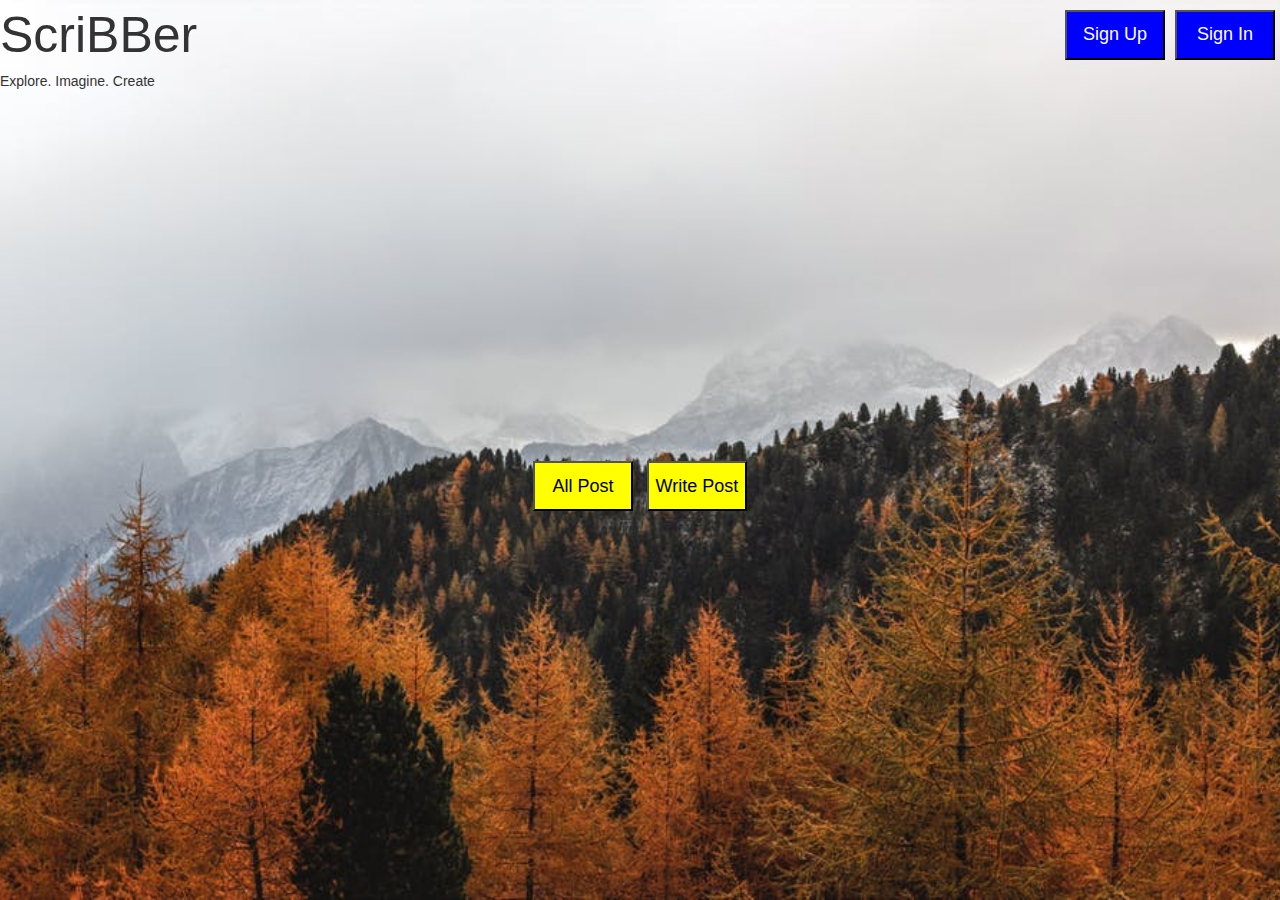
<file: index.html>
<!DOCTYPE html>
<html>
<head>
     <link rel="stylesheet" href="https://maxcdn.bootstrapcdn.com/bootstrap/3.4.0/css/bootstrap.min.css">
  <script src="https://ajax.googleapis.com/ajax/libs/jquery/3.4.0/jquery.min.js"></script>
  <script src="https://maxcdn.bootstrapcdn.com/bootstrap/3.4.0/js/bootstrap.min.js"></script>
    <!-- Place all CSS for header in this file -->
    <link href='css\header.css' rel='stylesheet' type='text/css'>

    <!-- Place all CSS for the rest of the elements in this file -->
    <link href='css\index.css' rel='stylesheet' type='text/css'>

	<!-- Place all CSS for fonts in this file -->
    <link href='css\font.css' rel='stylesheet' type='text/css'>

</head>
<body>
    <div id="main-container-div">

        <div class="header">

        	<!-- Insert code for Sign Up, Sign In button here. Add code for "ScriBBler" heading and the sub-heading -->
            <span>  ScriBBer     
        <button id='signin' class="sign" data-toggle="modal" data-target="#myModal">Sign In</button> <button id ="signup" class="sign" data-toggle="modal" data-target="#myModal1">Sign Up</button></span>
    <br/>
        Explore. Imagine. Create
        </div>
          
           
        <div class="postButtons">

        	<!-- Insert code for All Posts & Create Post button here -->
        	
        	<button id='allpost' onclick="nextpage()" class="po">All Post</button> <button id ="wrpost" class="po" data-toggle="modal" data-target="#myModal2">Write Post</button>

        </div>
    </div>

    <div>

    	<!-- Insert code for Sign In modal here -->
    	 <div class="modal fade" id="myModal" role="dialog">
    <div class="modal-dialog">
    
      <!-- Modal content-->
      <div class="modal-content">
        <div class="modal-header">
          <button type="button" class="close" data-dismiss="modal" id="close">&times;</button>
          <h4 class="modal-title">Welcome Back!</h4>
        </div>
        <div class="modal-body">
         <form role="form">
            <div class="form-group">
              <label for="usrname"> Username</label>
              <input type="text" class="form-control" id="usrname" placeholder="Enter Username">
            </div>
            <div class="form-group">
              <label for="psw"> Password</label>
              <input type="text" class="form-control" id="psw" placeholder="Enter password">
            </div>
            <div class="checkbox">
              <label><input type="checkbox" value="" checked>Remember me</label>
            </div>
            <button type="submit" class="btn btn-default btn-success btn-block">Sign Up</button>
          </form>
              <p>Not a member? <a onclick=sign() >Sign Up</a></p>
        </div>
        
       
      </div>
      </div>
  </div>

    </div>

    <div>

    	<!-- Insert code for Sign Up modal here -->
    	 <div class="modal fade" id="myModal1" role="dialog">
    <div class="modal-dialog">
    
      <!-- Modal content-->
      <div class="modal-content">
        <div class="modal-header">
          <button type="button" class="close" data-dismiss="modal">&times;</button>
          <h4 class="modal-title">Getting Started</h4>
        </div>
        <div class="modal-body">
         <form role="form">
            <div class="form-group">
              <label for="usrname"> Full Name</label>
              <input type="text" class="form-control" id="name" placeholder="Enter Full Name" required>
            </div>
            <div class="form-group">
              <label for="usrname"> Username</label>
              <input type="text" class="form-control" id="usrname" placeholder="Enter Username" required>
            </div>
            <div class="form-group">
              <label for="psw"> Password</label>
              <input type="password" class="form-control" id="psw" placeholder="Enter Password" required>
            </div>
            <div class="form-group">
              <label for="psw"> Confirm Password</label>
              <input type="password" class="form-control" id="cpsw" placeholder="Confirm Password" required>
            </div>
           
            <button type="submit" class="btn btn-default btn-success btn-block">Sign Up</button>
          </form>
              
        </div>
     
      </div>
          </div>
</div>

    </div>

    <div>

    	<!-- Insert code for Create Post modal here -->
            	 <div class="modal fade" id="myModal2" role="dialog">
    <div class="modal-dialog">
    
      <!-- Modal content-->
      <div class="modal-content">
        <div class="modal-header">
          <button type="button" class="close" data-dismiss="modal">&times;</button>
          <h4 class="modal-title">New Post</h4>
        </div>
        <div class="modal-body">
         <form role="form">
            <div class="form-group">
              <label for="usrname"> UserName</label>
              <input type="text" class="form-control" id="name" placeholder="Enter UserName" required>
            </div>
            <div class="form-group">
              <label for="usrname"> Title</label>
              <input type="text" class="form-control" id="usrname" placeholder="Enter Title" required>
            </div>
            <div class="form-group">
              <label for="psw"> Content</label>
              <br>
              <textarea name="area" id="content" cols="44" rows="10"></textarea>
            </div>
            
           
            <button type="submit" class="btn btn-default btn-success btn-block">Create Post</button>
          </form>
              
        </div>
     
      </div>
          </div>
</div>
    </div>

	<!-- Place all Javascript for header in this file -->
	<script src="js\header.js"></script>
	<!-- Place all Javascript for rest of the elements in this file -->
    <script src="js\index.js"></script>

</body>
</html>
</file>
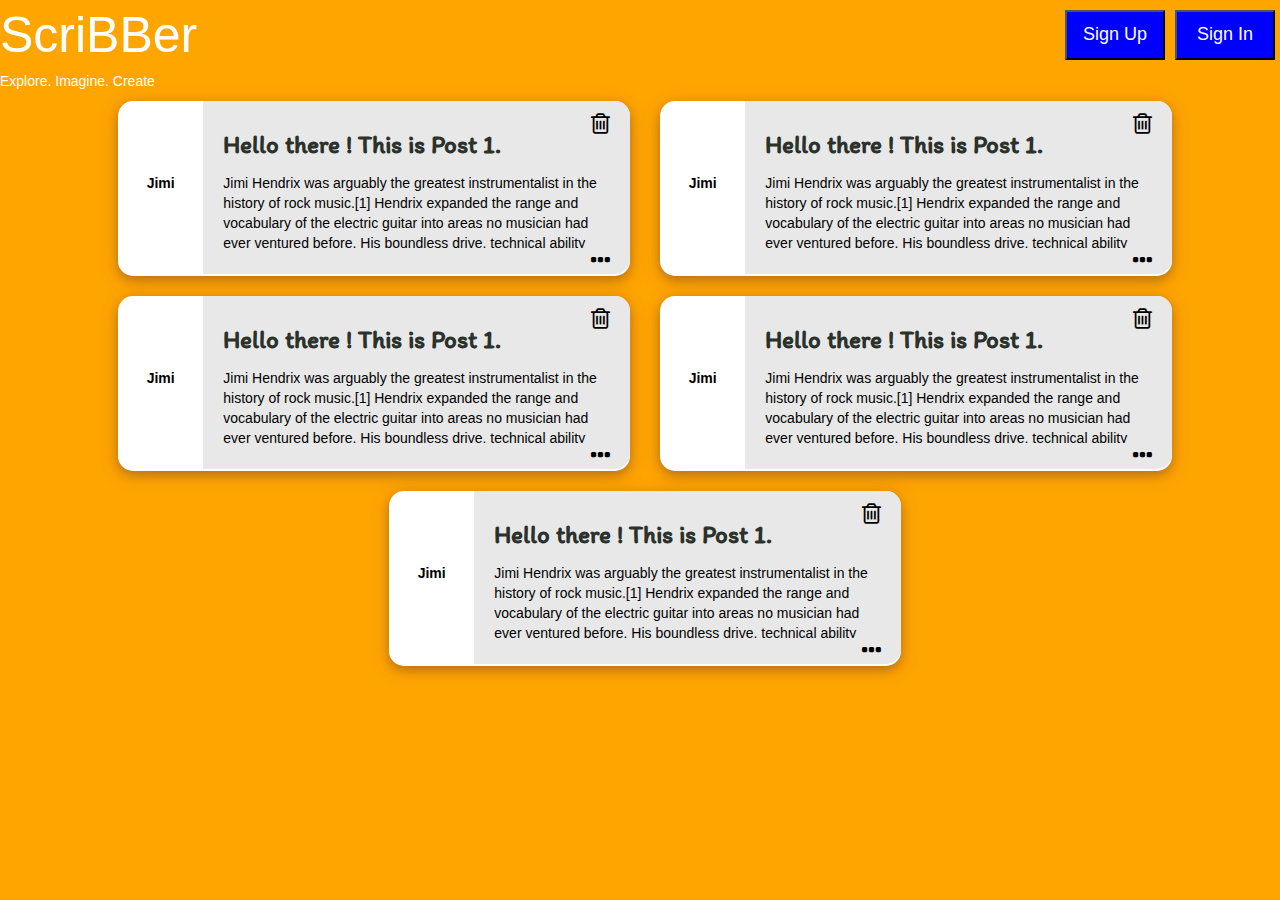
<file: html/bloglist.html>
<!DOCTYPE html>
<html>

<head>
 <link rel="stylesheet" href="https://maxcdn.bootstrapcdn.com/bootstrap/3.4.0/css/bootstrap.min.css">
  <script src="https://ajax.googleapis.com/ajax/libs/jquery/3.4.0/jquery.min.js"></script>
  <script src="https://maxcdn.bootstrapcdn.com/bootstrap/3.4.0/js/bootstrap.min.js"></script>
    <link href='..\css\bloglist.css' rel='stylesheet' type='text/css'>    
    <link href='..\css\header.css' rel='stylesheet' type='text/css'>
    <link href='..\css\font.css' rel='stylesheet' type='text/css'>
    <link rel="stylesheet" href="..\font-awesome-4.7.0/css/font-awesome.min.css">
    <style>
    </style>
</head>
<body>
    <div id="main-container-div">
        <div class="header">
                                
            <!-- Insert code for Sign Up, Sign In button here. 
                 Add code for "ScriBBler" heading and the sub-heading -->
                 <span>  ScriBBer     
        <button id='signin' class="sign" data-toggle="modal" data-target="#myModal">Sign In</button> <button id ="signup" class="sign" data-toggle="modal" data-target="#myModal1">Sign Up</button></span>
    <br/>
        Explore. Imagine. Create
        </div>
    </div>
    <div>     

        <!-- Insert code for Sign In modal here -->
             <div class="modal fade" id="myModal" role="dialog">
    <div class="modal-dialog">
    
      <!-- Modal content-->
      <div class="modal-content">
        <div class="modal-header">
          <button type="button" class="close" data-dismiss="modal" id="close">&times;</button>
          <h4 class="modal-title">Welcome Back!</h4>
        </div>
        <div class="modal-body">
         <form role="form">
            <div class="form-group">
              <label for="usrname"> Username</label>
              <input type="text" class="form-control" id="usrname" placeholder="Enter Username">
            </div>
            <div class="form-group">
              <label for="psw"> Password</label>
              <input type="text" class="form-control" id="psw" placeholder="Enter password">
            </div>
            <div class="checkbox">
              <label><input type="checkbox" value="" checked>Remember me</label>
            </div>
            <button type="submit" class="btn btn-default btn-success btn-block">Sign Up</button>
          </form>
              <p>Not a member? <a onclick="sign()" >Sign Up</a></p>
        </div>
        
       
      </div>
      </div>
  </div>

    </div>

    <div>

        <!-- Insert code for Sign Up modal here -->
        <div class="modal fade" id="myModal1" role="dialog">
    <div class="modal-dialog">
    
      <!-- Modal content-->
      <div class="modal-content">
        <div class="modal-header">
          <button type="button" class="close" data-dismiss="modal">&times;</button>
          <h4 class="modal-title">Getting Started</h4>
        </div>
        <div class="modal-body">
         <form role="form">
            <div class="form-group">
              <label for="usrname"> Full Name</label>
              <input type="text" class="form-control" id="name" placeholder="Enter Full Name" required>
            </div>
            <div class="form-group">
              <label for="usrname"> Username</label>
              <input type="text" class="form-control" id="usrname" placeholder="Enter Username" required>
            </div>
            <div class="form-group">
              <label for="psw"> Password</label>
              <input type="password" class="form-control" id="psw" placeholder="Enter Password" required>
            </div>
            <div class="form-group">
              <label for="psw"> Confirm Password</label>
              <input type="password" class="form-control" id="cpsw" placeholder="Confirm Password" required>
            </div>
           
            <button type="submit" class="btn btn-default btn-success btn-block">Sign Up</button>
          </form>
              
        </div>
     
      </div>
          </div>
</div>


    </div>

    <div class="allPostsContainer">

     <div class="post">
        <div class="post-left">
            <p class="post-username">Jimi</p>
        </div>
        <div class="post-content" style="overflow-y: hidden;">

            <!-- Insert code for Trash icon here -->

            <span><p class="post-title" style="display: inline;">Hello there ! This is Post 1. </p><i data-toggle="modal" data-target="#myModal4" class="fa fa-trash-o" style="font-size:24px;float:right; margin-top: 10px;"></i></span>
            <p class="post-desc"  id="para "style="overflow-y: hidden; height: 75px;">Jimi Hendrix was arguably the greatest instrumentalist in the history of rock music.[1] Hendrix expanded the range and vocabulary of the electric guitar into areas no musician had ever ventured before. His boundless drive, technical ability and creative application of such effects as distortion forever transformed the sound of rock and roll. While creating his unique musical voice and guitar style, Hendrix synthesized diverse genres, including blues, R&B, soul, British rock, American folk music, 1950s rock and roll, psychedelic and jazz.</p>

            <!-- Insert code for ... icon here -->
             <div onclick="next();" style="float:right;position: relative;"><i style="font-size:24px" class="fa" >&#xf141;</i></div>
            
        </div>
     
    </div>
  <div class="post">
        <div class="post-left">
            <p class="post-username">Jimi</p>
        </div>
        <div class="post-content" style="overflow-y: hidden;">

            <!-- Insert code for Trash icon here -->

            <span><p class="post-title" style="display: inline;">Hello there ! This is Post 1. </p><i data-toggle="modal" data-target="#myModal4" class="fa fa-trash-o" style="font-size:24px;float:right; margin-top: 10px;"></i></span>
            <p class="post-desc"  id="para "style="overflow-y: hidden; height: 75px;">Jimi Hendrix was arguably the greatest instrumentalist in the history of rock music.[1] Hendrix expanded the range and vocabulary of the electric guitar into areas no musician had ever ventured before. His boundless drive, technical ability and creative application of such effects as distortion forever transformed the sound of rock and roll. While creating his unique musical voice and guitar style, Hendrix synthesized diverse genres, including blues, R&B, soul, British rock, American folk music, 1950s rock and roll, psychedelic and jazz.</p>

            <!-- Insert code for ... icon here -->
             <div onclick="next();" style="float:right;position: relative;"><i style="font-size:24px" class="fa" >&#xf141;</i></div>
            
        </div>
     
    </div>

<div class="post">
        <div class="post-left">
            <p class="post-username">Jimi</p>
        </div>
        <div class="post-content" style="overflow-y: hidden;">

            <!-- Insert code for Trash icon here -->

            <span><p class="post-title" style="display: inline;">Hello there ! This is Post 1. </p><i data-toggle="modal" data-target="#myModal4" class="fa fa-trash-o" style="font-size:24px;float:right; margin-top: 10px;"></i></span>
            <p class="post-desc"  id="para "style="overflow-y: hidden; height: 75px;">Jimi Hendrix was arguably the greatest instrumentalist in the history of rock music.[1] Hendrix expanded the range and vocabulary of the electric guitar into areas no musician had ever ventured before. His boundless drive, technical ability and creative application of such effects as distortion forever transformed the sound of rock and roll. While creating his unique musical voice and guitar style, Hendrix synthesized diverse genres, including blues, R&B, soul, British rock, American folk music, 1950s rock and roll, psychedelic and jazz.</p>

            <!-- Insert code for ... icon here -->
             <div onclick="next();" style="float:right;position: relative;"><i style="font-size:24px" class="fa" >&#xf141;</i></div>
            
        </div>
     
    </div>
 


   

    <div class="post">
        <div class="post-left">
            <p class="post-username">Jimi</p>
        </div>
        <div class="post-content" style="overflow-y: hidden;">

            <!-- Insert code for Trash icon here -->

            <span><p class="post-title" style="display: inline;">Hello there ! This is Post 1. </p><i data-toggle="modal" data-target="#myModal4" class="fa fa-trash-o" style="font-size:24px;float:right; margin-top: 10px;"></i></span>
            <p class="post-desc"  id="para "style="overflow-y: hidden; height: 75px;">Jimi Hendrix was arguably the greatest instrumentalist in the history of rock music.[1] Hendrix expanded the range and vocabulary of the electric guitar into areas no musician had ever ventured before. His boundless drive, technical ability and creative application of such effects as distortion forever transformed the sound of rock and roll. While creating his unique musical voice and guitar style, Hendrix synthesized diverse genres, including blues, R&B, soul, British rock, American folk music, 1950s rock and roll, psychedelic and jazz.</p>

            <!-- Insert code for ... icon here -->
             <div onclick="next();" style="float:right;position: relative;"><i style="font-size:24px" class="fa" >&#xf141;</i></div>
            
        </div>
     
    </div>
           <div class="post">
        <div class="post-left">
            <p class="post-username">Jimi</p>
        </div>
        <div class="post-content" style="overflow-y: hidden;">

            <!-- Insert code for Trash icon here -->

            <span><p class="post-title" style="display: inline;">Hello there ! This is Post 1. </p><i data-toggle="modal" data-target="#myModal4" class="fa fa-trash-o" style="font-size:24px;float:right; margin-top: 10px;"></i></span>
            <p class="post-desc"  id="para "style="overflow-y: hidden; height: 75px;">Jimi Hendrix was arguably the greatest instrumentalist in the history of rock music.[1] Hendrix expanded the range and vocabulary of the electric guitar into areas no musician had ever ventured before. His boundless drive, technical ability and creative application of such effects as distortion forever transformed the sound of rock and roll. While creating his unique musical voice and guitar style, Hendrix synthesized diverse genres, including blues, R&B, soul, British rock, American folk music, 1950s rock and roll, psychedelic and jazz.</p>

            <!-- Insert code for ... icon here -->
            <div onclick="next();" style="float:right;position: relative;"><i style="font-size:24px" class="fa" >&#xf141;</i></div>
            
        </div>
     
    </div>
        <div>

            <!-- Insert code for delete modal here -->
            <div id="myModal4" class="modal fade" role="dialog">
  <div class="modal-dialog">

    <!-- Modal content-->
    <div class="modal-content">
     
      <div class="modal-body">
        <p>Are you sure you want to delete?</p>
        <button id="yes">Yes</button><button id="no" onclick="redirect()">No</button>
      </div>
     
    </div>

  </div>
</div>    
            
        </div>
        
</div>
    <script src="..\js\bloglist.js">  </script>
    <script src="..\js\header.js"> </script>
</body>

</html>
</file>
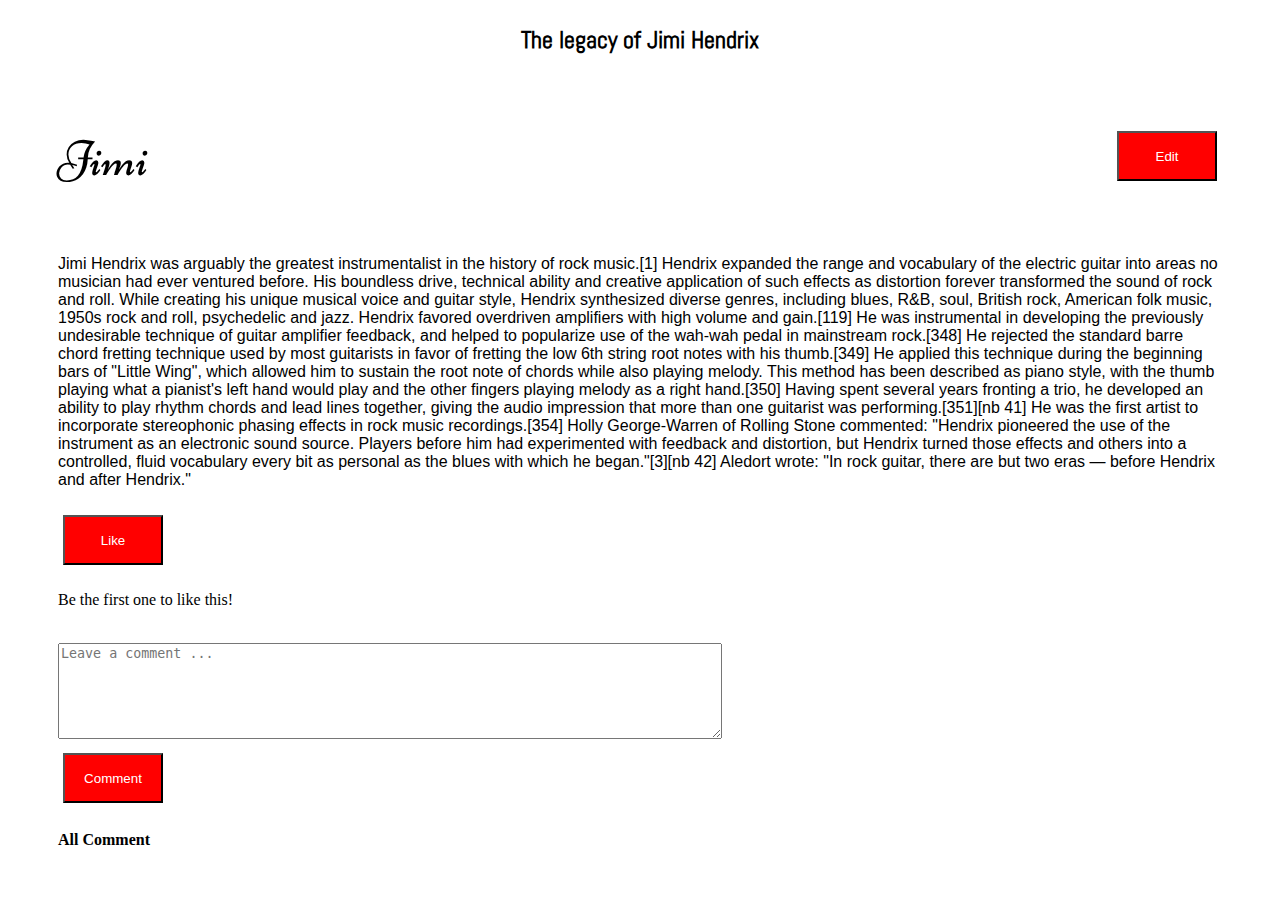
<file: html/post.html>
<!DOCTYPE html>
<head>
        
        <link href='..\css\post.css' rel='stylesheet' type='text/css'>
        <link href='..\css\header.css' rel='stylesheet' type='text/css'>
        <link rel="stylesheet" href="..\font-awesome-4.7.0/css/font-awesome.min.css">
        <link href='..\css\font.css' rel='stylesheet' type='text/css'>
    <style>        
    </style>     
</head>
<body>
        <div class="header">
             <!-- Insert code for Sign Up, Sign In button here. 
               Add code for "ScriBBler" heading and the sub-heading -->
        </div>

    <div class="blogContent">
        <div id="blogTitle" class="blogTite">
        <p id="blogTitleNew" contenteditable="true" >The legacy of Jimi Hendrix</p>
    </div>

<div class="blogAuthor">

    <!-- Insert code for Edit/Save button and  -->
   

    <span> <p>Jimi</p>
        <button id="edit" onclick="edit()" class="btpo">Edit</button></span>
</div>

<div class="blogText">
    <p id="blogBody" contenteditable="true">
            Jimi Hendrix was arguably the greatest instrumentalist in the history of rock music.[1] Hendrix expanded the range and vocabulary of the electric guitar into areas no musician had ever ventured before. His boundless drive, technical ability and creative application of such effects as distortion forever transformed the sound of rock and roll. While creating his unique musical voice and guitar style, Hendrix synthesized diverse genres, including blues, R&B, soul, British rock, American folk music, 1950s rock and roll, psychedelic and jazz. Hendrix favored overdriven amplifiers with high volume and gain.[119] He was instrumental in developing the previously undesirable technique of guitar amplifier feedback, and helped to popularize use of the wah-wah pedal in mainstream rock.[348] He rejected the standard barre chord fretting technique used by most guitarists in favor of fretting the low 6th string root notes with his thumb.[349] He applied this technique during the beginning bars of "Little Wing", which allowed him to sustain the root note of chords while also playing melody. This method has been described as piano style, with the thumb playing what a pianist's left hand would play and the other fingers playing melody as a right hand.[350] Having spent several years fronting a trio, he developed an ability to play rhythm chords and lead lines together, giving the audio impression that more than one guitarist was performing.[351][nb 41] He was the first artist to incorporate stereophonic phasing effects in rock music recordings.[354] Holly George-Warren of Rolling Stone commented: "Hendrix pioneered the use of the instrument as an electronic sound source. Players before him had experimented with feedback and distortion, but Hendrix turned those effects and others into a controlled, fluid vocabulary every bit as personal as the blues with which he began."[3][nb 42] Aledort wrote: "In rock guitar, there are but two eras — before Hendrix and after Hendrix."
    </p>
</div>
    
    <button onclick="like()" id="bt" class="btpo">Like</button>
    <br>
   <p id="li">Be the first one to like this!</p> 
    <br>
<!--         <input type="textarea" rows="6" cols="80" placeholder="Leave a comment" id="text">-->
<!--
        <textarea rows="6" cols="80"  id="text" placeholder="Leave a comment">
        </textarea>
        
-->
   <textarea name="" id="text" cols="80" rows="6" placeholder="Leave a comment ..."></textarea>
    <br>
    <button onclick="comment()" class="btpo">Comment</button><br>
    
    <br>
     <b>All Comment</b>
    <div id="comment1">
     
    </div>
    </div>
    <!-- Insert code for Like button, Comment button, Comment box here-->

    <script src="..\js\post.js" defer></script>
    <script src="..\js\header.js">             
    </script>
    
</body>
</file>
